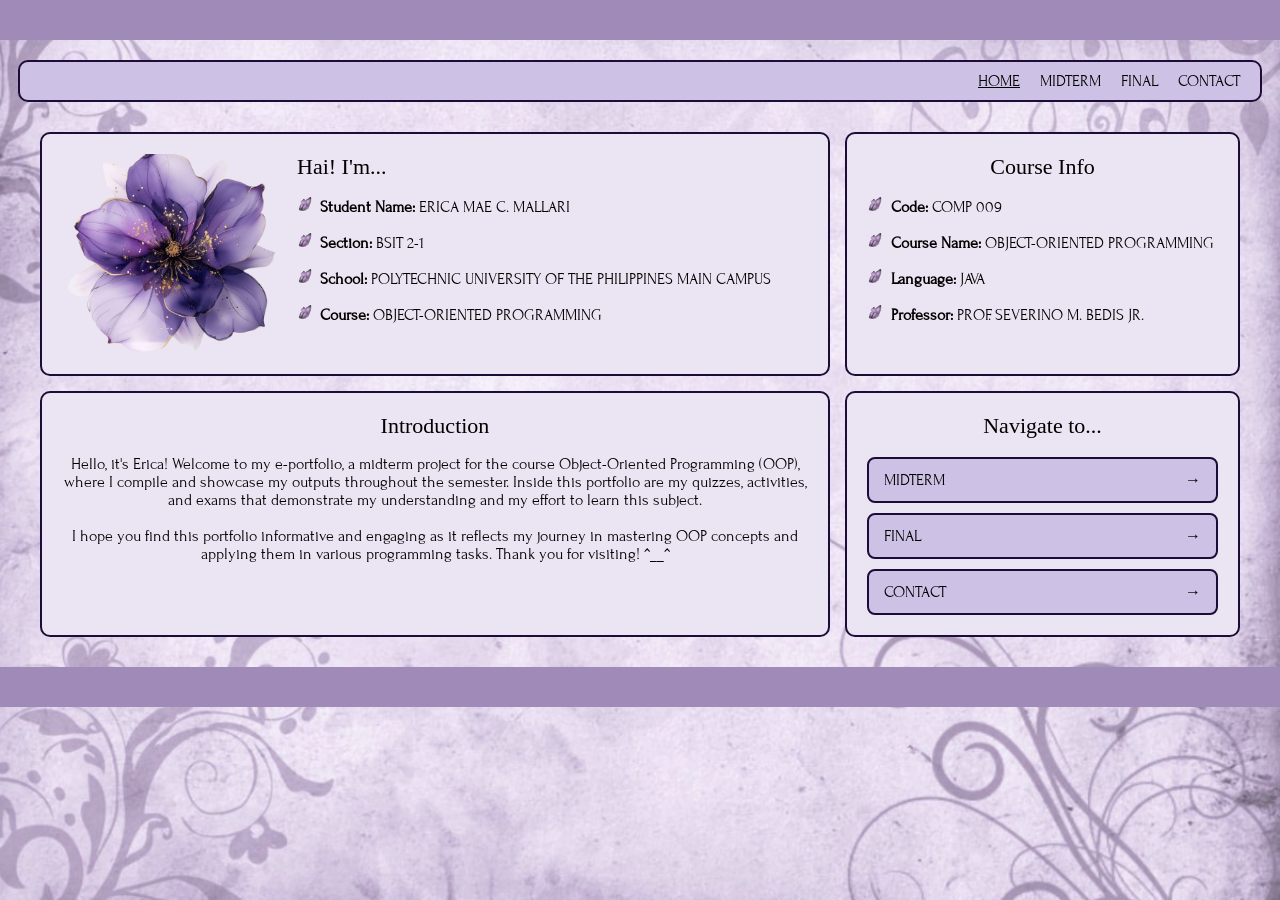
<file: index.html>
<!DOCTYPE html>
<html lang="en">
<head>
    <meta charset="UTF-8">
    <meta name="viewport" content="width=device-width, initial-scale=1.0">
	<link href="https://fonts.googleapis.com/css2?family=Forum&family=Homemade+Apple&display=swap" rel="stylesheet">
    <title>Mallari OOP Midterms Home Page</title>
    <link rel="stylesheet" href="style.css">
</head>

<body class="index">
    <div id="page">
        <div class="top-bar"></div>
        <!-- NAVBAR -->
        <nav class="navbar">
            <ul>
                <li><a href="index.html" class="active">HOME</a></li>
                <li><a href="midterm.html">MIDTERM</a></li>
                <li><a href="final.html">FINAL</a></li>
                <li><a href="contact.html">CONTACT</a></li>
            </ul>
        </nav>

        <!-- MAIN CONTAINER -->
        <div class="container">

            <!-- ABOUT ME -->
            <div class="card about">
                <div class="about-content">
                    <img src="about_pic.png" alt="profile">
                    <div class="about-text">
                        <h2>Hai! I'm...</h2>
                        <p><strong>Student Name:</strong> ERICA MAE C. MALLARI</p>
                        <p><strong>Section:</strong> BSIT 2-1</p>
                        <p><strong>School:</strong> POLYTECHNIC UNIVERSITY OF THE PHILIPPINES MAIN CAMPUS</p>
                        <p><strong>Course:</strong> OBJECT-ORIENTED PROGRAMMING</p>
                    </div>
                </div>
            </div>

            <!-- COURSE INFO -->
            <div class="card course">
                <h2>Course Info</h2>
                <p><strong>Code:</strong> COMP 009</p>
                <p><strong>Course Name:</strong> OBJECT-ORIENTED PROGRAMMING</p>
                <p><strong>Language:</strong> JAVA</p>
                <p><strong>Professor:</strong> PROF. SEVERINO M. BEDIS JR.</p>
            </div>

            <!-- INTRODUCTION -->
            <div class="card intro">
                <h2>Introduction</h2>
                <p>
                    Hello, it's Erica! Welcome to my e-portfolio, a midterm project for the course Object-Oriented Programming (OOP), where I compile and showcase my outputs throughout the semester. Inside this portfolio are my quizzes, activities, and exams that demonstrate my understanding and my effort to learn this subject.
                    <br><br>
                    I hope you find this portfolio informative and engaging as it reflects my journey in mastering OOP concepts and applying them in various programming tasks. Thank you for visiting! ^__^
                </p>
            </div>

            <!-- NAVIGATE -->
            <div class="card navigate">
                <h2>Navigate to...</h2>
                <div class="nav-buttons">
                    <a href="midterm.html" class="btn">
                        <span>MIDTERM</span>
                        <span class="arrow">→</span>
                    </a>
                    <a href="final.html" class="btn">
                        <span>FINAL</span>
                        <span class="arrow">→</span>
                    </a>
                    <a href="contact.html" class="btn">
                        <span>CONTACT</span>
                        <span class="arrow">→</span>
                    </a>
                </div>
            </div>

        </div>
        <div class="bottom-bar"></div>
    </div>

    <!-- JS FOR PAGE LOADING -->
    <script>
    document.addEventListener("DOMContentLoaded", function () {

        const page = document.getElementById("page");
        if (!page) return;

        // FADE IN
        page.classList.add("loaded");

        // HANDLE LINKS
        const links = document.querySelectorAll("a");

        links.forEach(link => {
            if (link.hostname === window.location.hostname) {
                link.addEventListener("click", function (e) {

                    const href = this.getAttribute("href");

                    if (!href || href.startsWith("#")) return;

                    e.preventDefault();

                    // FADE OUT
                    page.classList.remove("loaded");

                    setTimeout(() => {
                        window.location.href = href;
                    }, 400);
                });
            }
        });

    });
    </script>

</body>

</html>
</file>
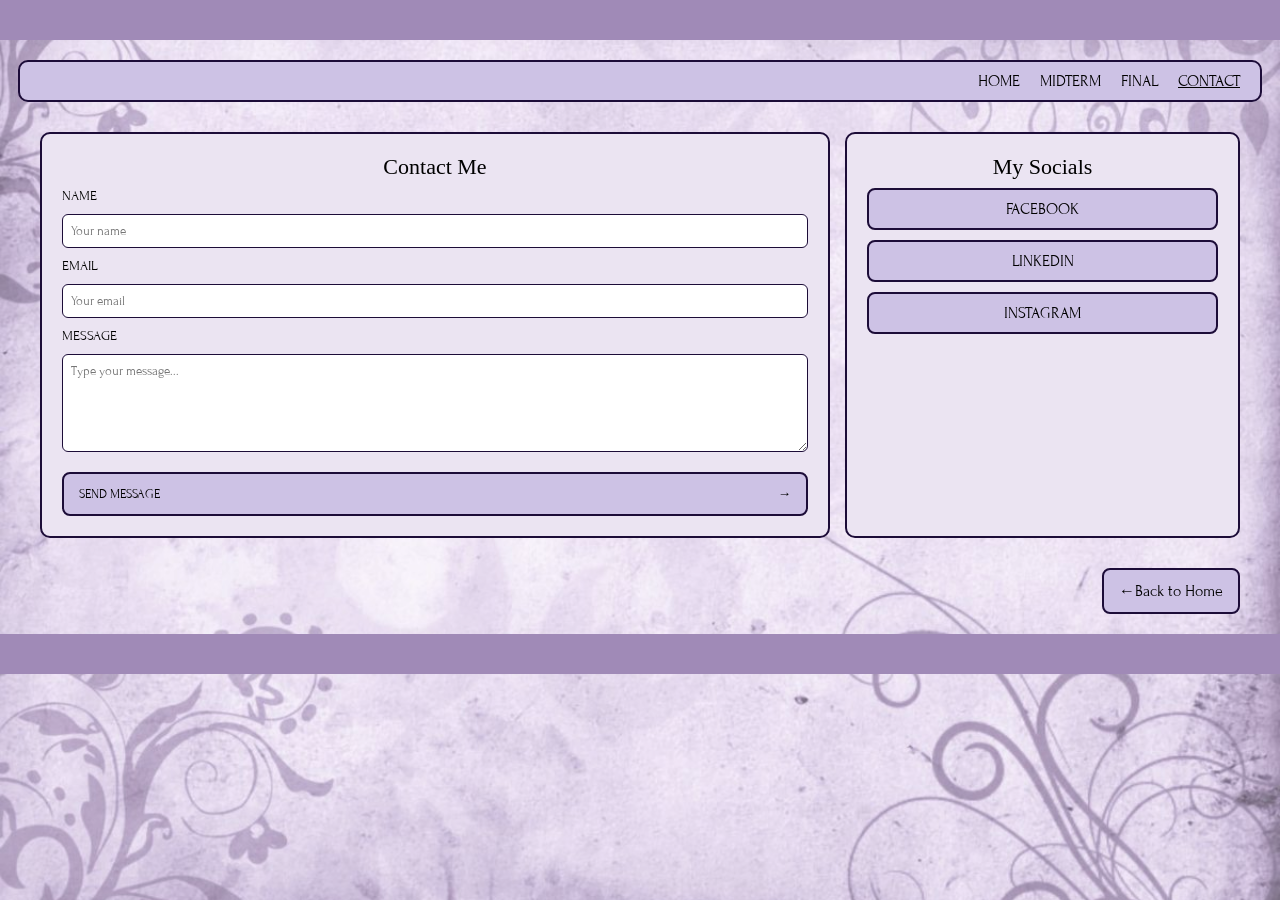
<file: contact.html>
<!DOCTYPE html>
<html lang="en">
<head>
    <meta charset="UTF-8">
    <meta name="viewport" content="width=device-width, initial-scale=1.0">
	<link href="https://fonts.googleapis.com/css2?family=Forum&family=Homemade+Apple&display=swap" rel="stylesheet">
    <title>Contact Page</title>
    <link rel="stylesheet" href="style.css">
</head>

<body class="contact">
    <div id="page">
        <div class="top-bar"></div>
        <!-- NAVBAR -->
        <nav class="navbar">
            <ul>
                <li><a href="index.html">HOME</a></li>
                <li><a href="midterm.html">MIDTERM</a></li>
                <li><a href="final.html">FINAL</a></li>
                <li><a href="contact.html" class="active">CONTACT</a></li>
            </ul>
        </nav>

        <!-- MAIN CONTAINER -->
        <div class="container">
            <!-- FORM -->
            <div class="card contact-form">
                <h2>Contact Me</h2>

                <form action="mailto:erica.mallari06@gmail.com" method="POST" enctype="text/plain">
                    <label>NAME</label>
                    <input type="text" name="name" placeholder="Your name" required>

                    <label>EMAIL</label>
                    <input type="email" name="email" placeholder="Your email" required>

                    <label>MESSAGE</label>
                    <textarea name="message" rows="5" placeholder="Type your message..." required></textarea>

                    <button type="submit" class="btn">
                        <span>SEND MESSAGE</span>
                        <span class="arrow">→</span>
                    </button>
                </form>
            </div>

            <!-- SOCIALS -->
            <div class="card socials">
                <h2>My Socials</h2>

                <div class="social-links">
                    <a href="https://www.facebook.com/erichu.6/" class="social-btn">FACEBOOK</a>
                    <a href="https://www.linkedin.com/in/erica-mae-mallari" class="social-btn">LINKEDIN</a>
                    <a href="https://www.instagram.com/eri.chees3/" class="social-btn">INSTAGRAM</a>
                </div>
            </div>

        </div>

        <div class="back-home">
            <a href="index.html" class="btn">
                <span>←</span>
                <span>Back to Home</span>
            </a>
        </div>

        <div class="bottom-bar"></div>
    </div>

    <!-- JS FOR PAGE LOADING -->
    <script>
    document.addEventListener("DOMContentLoaded", function () {

        const page = document.getElementById("page");
        if (!page) return;

        // FADE IN
        page.classList.add("loaded");

        // HANDLE LINKS
        const links = document.querySelectorAll("a");

        links.forEach(link => {
            if (link.hostname === window.location.hostname) {
                link.addEventListener("click", function (e) {

                    const href = this.getAttribute("href");

                    if (!href || href.startsWith("#")) return;

                    e.preventDefault();

                    // FADE OUT
                    page.classList.remove("loaded");

                    setTimeout(() => {
                        window.location.href = href;
                    }, 400);
                });
            }
        });

    });
    </script>

</body>

</html>
</file>
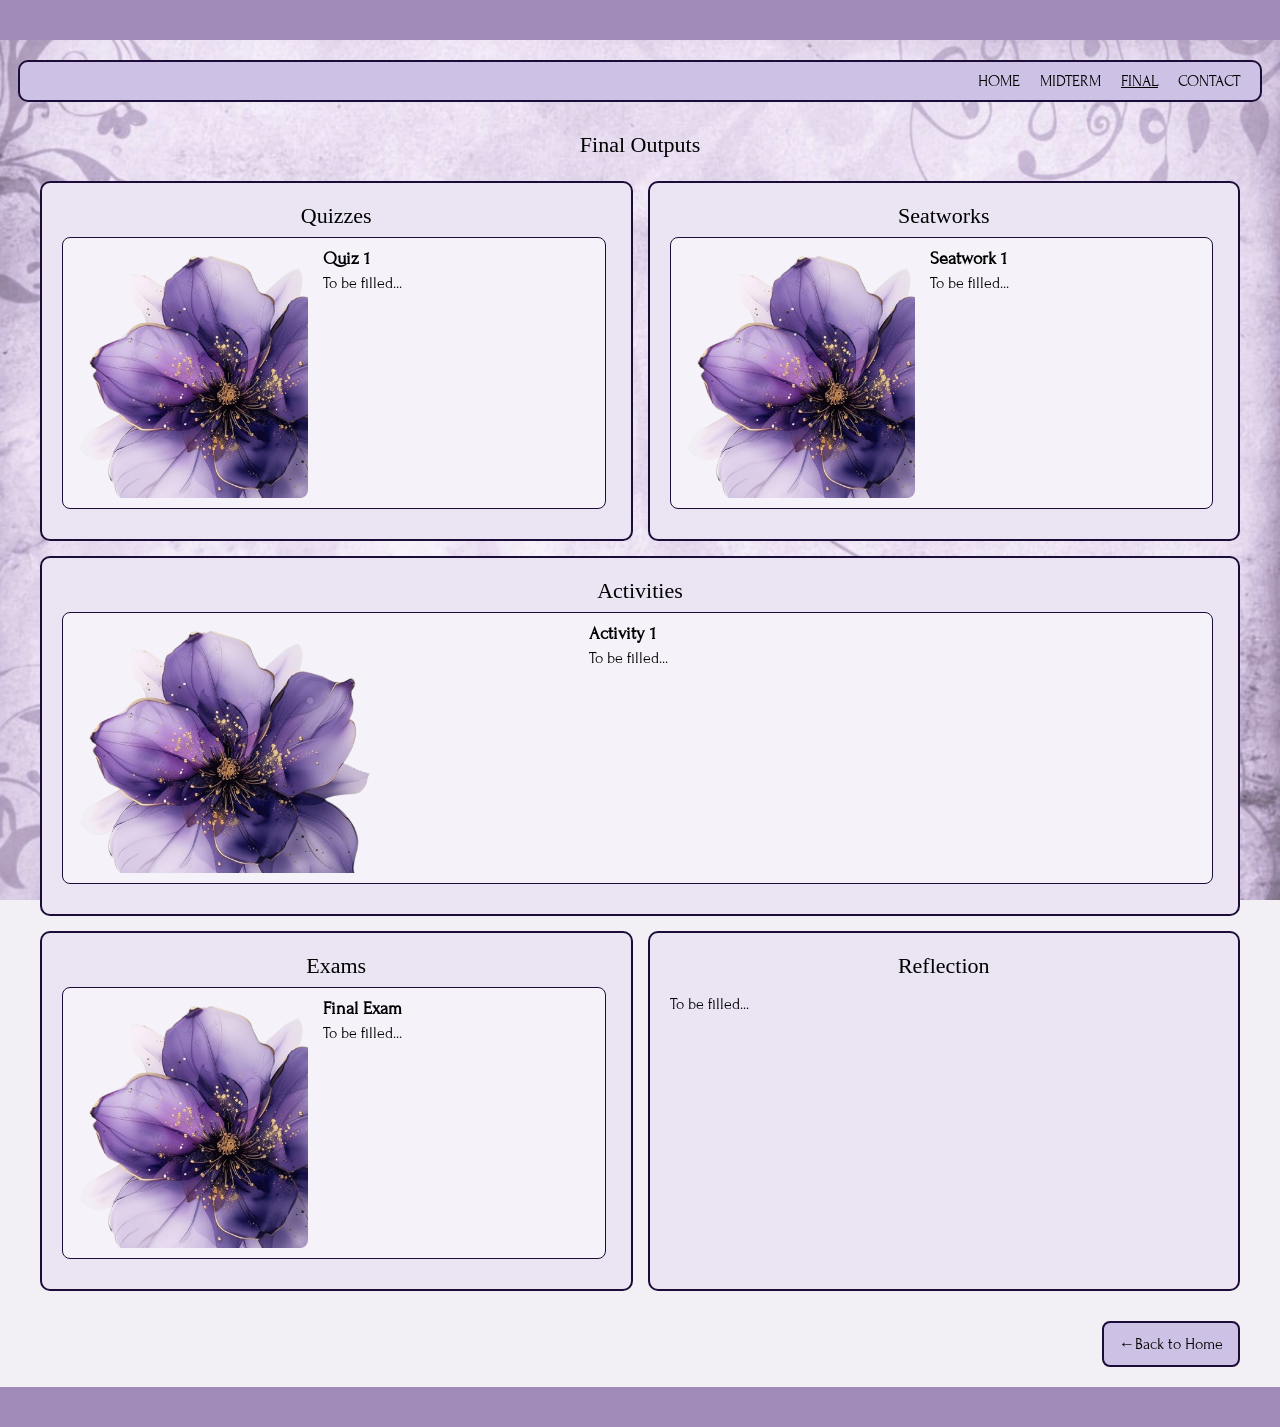
<file: final.html>
<!DOCTYPE html>
<html lang="en">
<head>
    <meta charset="UTF-8">
    <meta name="viewport" content="width=device-width, initial-scale=1.0">
	<link href="https://fonts.googleapis.com/css2?family=Forum&family=Homemade+Apple&display=swap" rel="stylesheet">
    <title>Final Page</title>
    <link rel="stylesheet" href="style.css">
</head>

<body class="final">
    <div id="page">
        <div class="top-bar"></div>
        <!-- NAVBAR -->
        <nav class="navbar">
            <ul>
                <li><a href="index.html">HOME</a></li>
                <li><a href="midterm.html">MIDTERM</a></li>
                <li><a href="final.html" class="active">FINAL</a></li>
                <li><a href="contact.html">CONTACT</a></li>
            </ul>
        </nav>

        <!-- MAIN CONTAINER -->
        <div class="container">

            <h2 class="page-title">Final Outputs</h2>

            <!-- QUIZZES -->
            <div class="card quiz">
                <h2>Quizzes</h2>

                <div class="card-content scroll">

                    <div class="doc-item">
                        <iframe src="about_pic.png"></iframe>

                        <div class="doc-text">
                            <h3>Quiz 1</h3>
                            <p>
                                To be filled...
                            </p>
                        </div>
                    </div>

                </div>
            </div>

            <!-- SEATWORK -->
            <div class="card seatwork">
                <h2>Seatworks</h2>

                <div class="card-content scroll">

                    <div class="doc-item">
                        <iframe src="about_pic.png"></iframe>

                        <div class="doc-text">
                            <h3>Seatwork 1</h3>
                            <p>To be filled...</p>
                        </div>
                    </div>

                </div>
            </div>

            <!-- ACTIVITIES -->
            <div class="card activity">
                <h2>Activities</h2>

                <div class="card-content scroll">

                    <div class="doc-item">
                        <iframe src="about_pic.png"></iframe>

                        <div class="doc-text">
                            <h3>Activity 1</h3>
                            <p>
                               To be filled...
                            </p>
                        </div>
                    </div>
                
                </div>
            </div>

            <!-- EXAMS -->
            <div class="card exam">
                <h2>Exams</h2>

                <div class="card-content scroll">

                    <div class="doc-item">
                        <iframe src="about_pic.png"></iframe>

                        <div class="doc-text">
                            <h3>Final Exam</h3>
                            <p>
                                To be filled...
                            </p>
                        </div>
                    </div>

                </div>
            </div>

            <!-- REFLECTION -->
            <div class="card reflection">
                <h2>Reflection</h2>
                <p>
                    To be filled...
                </p>
            </div>

        </div>

        <div class="back-home">
            <a href="index.html" class="btn">
                <span>←</span>
                <span>Back to Home</span>
            </a>
        </div>

        <div class="bottom-bar"></div>
    </div>

    <!-- JS FOR PAGE LOADING -->
    <script>
        document.addEventListener("DOMContentLoaded", function () {

        const page = document.getElementById("page");
        if (!page) return;

        // FADE IN
        page.classList.add("loaded");

        // HANDLE LINKS
        const links = document.querySelectorAll("a");

        links.forEach(link => {
            if (link.hostname === window.location.hostname) {
                link.addEventListener("click", function (e) {

                    const href = this.getAttribute("href");

                    if (!href || href.startsWith("#")) return;

                    e.preventDefault();

                    // FADE OUT
                    page.classList.remove("loaded");

                    setTimeout(() => {
                        window.location.href = href;
                    }, 400);
                });
            }
        });

    });
    </script>

</body>

</html>
</file>
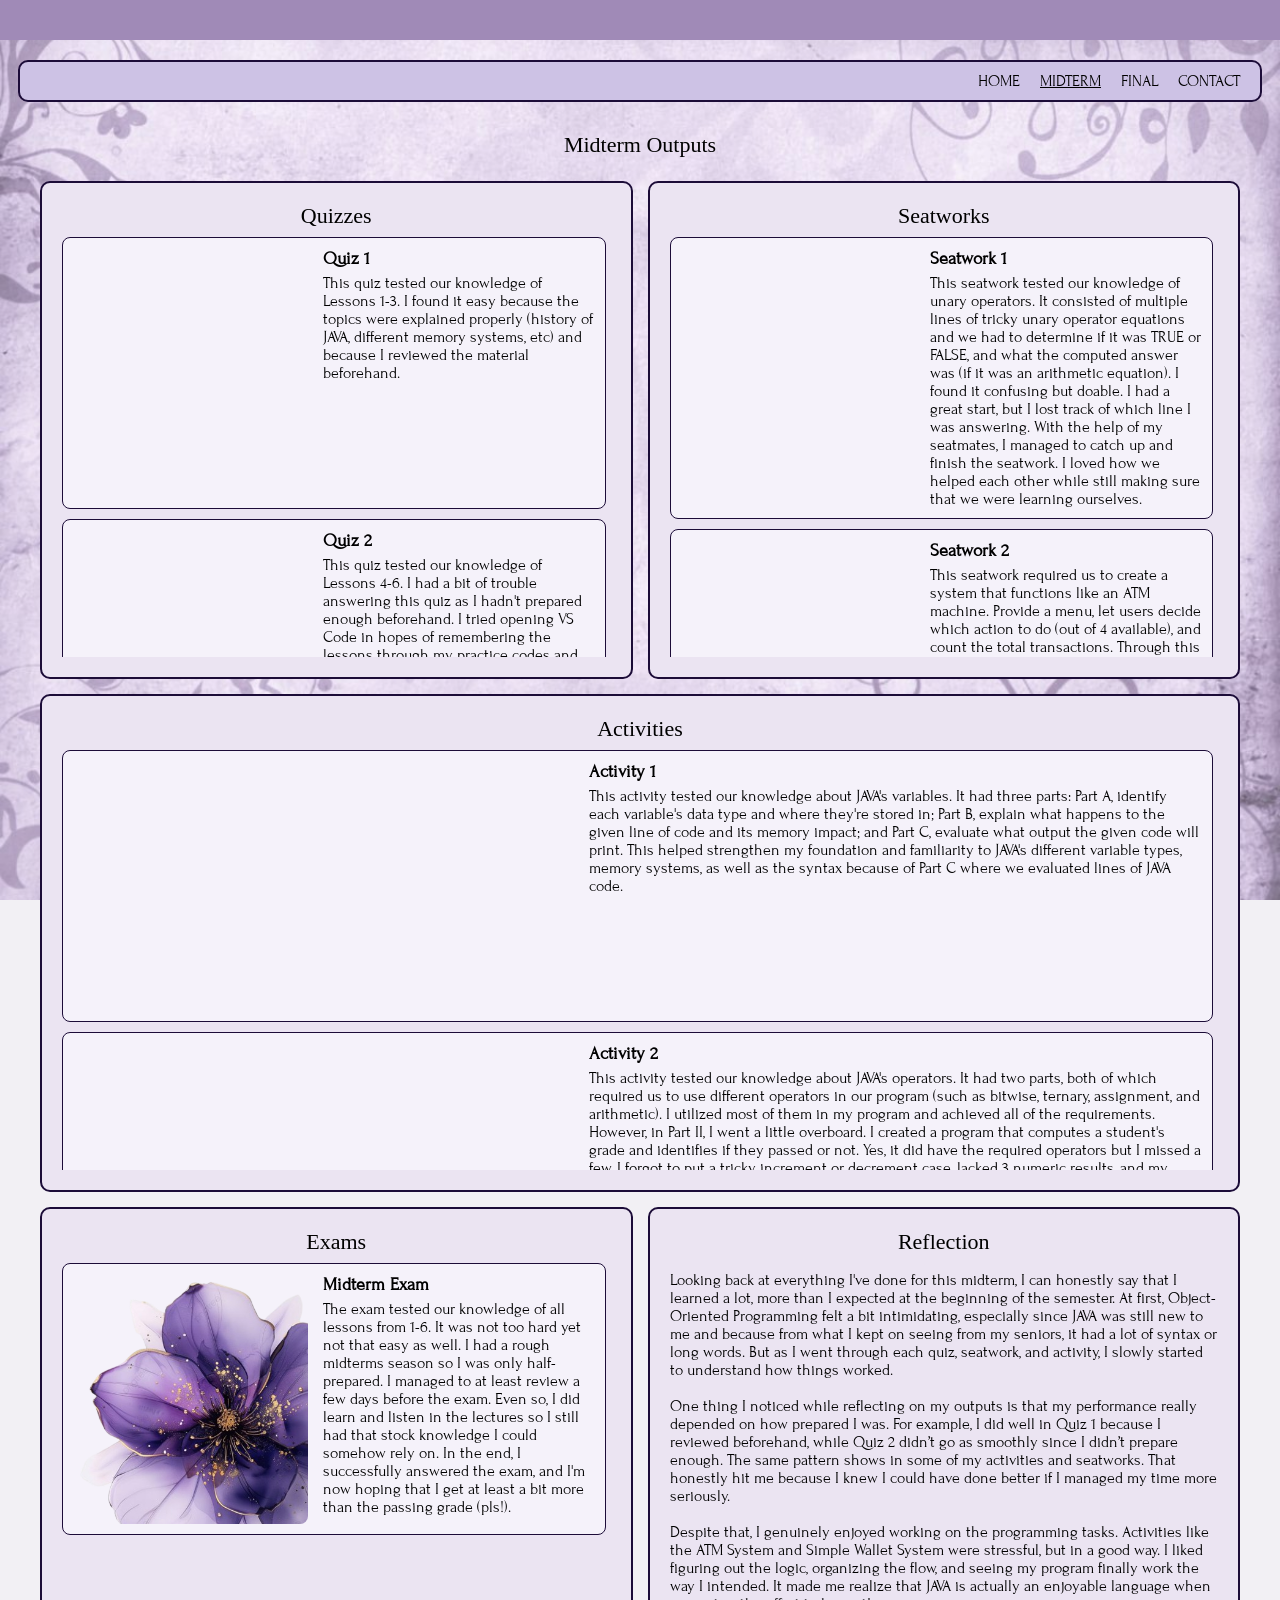
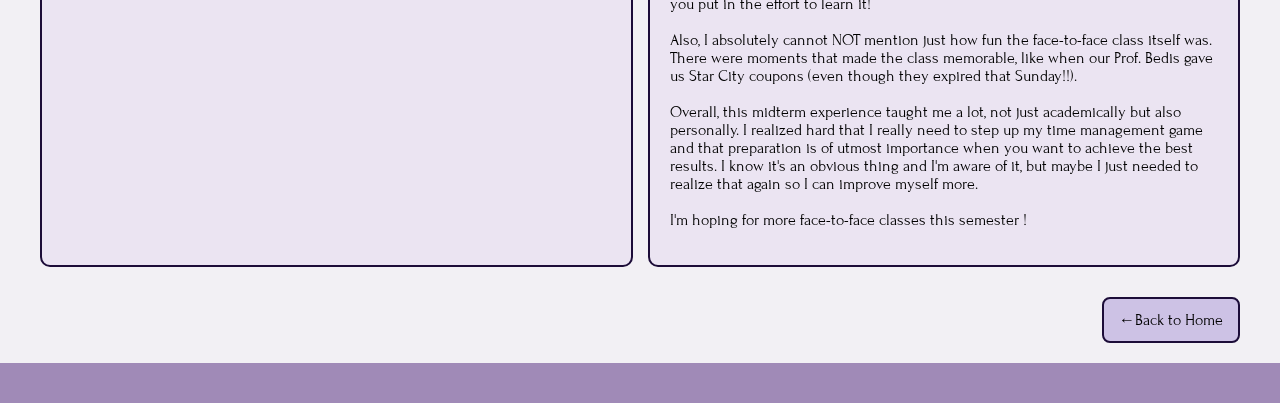
<file: midterm.html>
<!DOCTYPE html>
<html lang="en">
<head>
    <meta charset="UTF-8">
    <meta name="viewport" content="width=device-width, initial-scale=1.0">
	<link href="https://fonts.googleapis.com/css2?family=Forum&family=Homemade+Apple&display=swap" rel="stylesheet">
    <title>Midterm Page</title>
    <link rel="stylesheet" href="style.css">
</head>

<body class="midterm">
    <div id="page">
        <div class="top-bar"></div>
        <!-- NAVBAR -->
        <nav class="navbar">
            <ul>
                <li><a href="index.html">HOME</a></li>
                <li><a href="midterm.html" class="active">MIDTERM</a></li>
                <li><a href="final.html">FINAL</a></li>
                <li><a href="contact.html">CONTACT</a></li>
            </ul>
        </nav>

        <!-- MAIN CONTAINER -->
        <div class="container">

            <h2 class="page-title">Midterm Outputs</h2>

            <!-- QUIZZES -->
            <div class="card quiz">
                <h2>Quizzes</h2>

                <div class="card-content scroll">

                    <div class="doc-item">
                        <iframe src="BSIT2-1_Mallari_EricaMae_Quiz1.pdf"></iframe>

                        <div class="doc-text">
                            <h3>Quiz 1</h3>
                            <p>
                                This quiz tested our knowledge of Lessons 1-3. I found it easy because the topics were explained properly (history of JAVA, different memory systems, etc) and because I reviewed the material beforehand.
                            </p>
                        </div>
                    </div>

                    <div class="doc-item">
                        <iframe src="BSIT2-1_Mallari_EricaMae_Quiz2.pdf"></iframe>

                        <div class="doc-text">
                            <h3>Quiz 2</h3>
                            <p>
                                This quiz tested our knowledge of Lessons 4-6. I had a bit of trouble answering this quiz as I hadn't prepared enough beforehand. I tried opening VS Code in hopes of remembering the lessons through my practice codes and plugging in the given codes, but it didn't help a bit. In the end, I did okay, mediocre. It was to be expected if you answer a quiz unprepared. I will definitely give myself time to review the materials thoroughly in my next exams.
                            </p>
                        </div>
                    </div>

                </div>
            </div>

            <!-- SEATWORK -->
            <div class="card seatwork">
                <h2>Seatworks</h2>

                <div class="card-content scroll">

                    <div class="doc-item">
                        <iframe src="BSIT2-1_Mallari_EricaMae_Seatwork1.pdf"></iframe>

                        <div class="doc-text">
                            <h3>Seatwork 1</h3>
                            <p>
                                This seatwork tested our knowledge of unary operators. It consisted of multiple lines of tricky unary operator equations and we had to determine if it was TRUE or FALSE, and what the computed answer was (if it was an arithmetic equation). I found it confusing but doable. I had a great start, but I lost track of which line I was answering. With the help of my seatmates, I managed to catch up and finish the seatwork. I loved how we helped each other while still making sure that we were learning ourselves.
                            </p>
                        </div>
                    </div>

                    <div class="doc-item">
                        <iframe src="BSIT2-1_Mallari_EricaMae_BasicATMSystem.pdf"></iframe>

                        <div class="doc-text">
                            <h3>Seatwork 2</h3>
                            <p>
                                This seatwork required us to create a system that functions like an ATM machine. Provide a menu, let users decide which action to do (out of 4 available), and count the total transactions. Through this seatwork, I was able to utilize the different functions and operators of JAVA; scanner import, while loops, and switch case in building my program. I especially practiced my while loop logic through this activity as I was still a noob at the time. In the end, my program turned out exactly how I wanted it to be and it hit all of the requirements of the seatwork.
                            </p>
                        </div>
                    </div>

                    <div class="doc-item">
                        <iframe src="BSIT2-1_Mallari_EricaMae_StudentAgeAnalyzer.pdf"></iframe>

                        <div class="doc-text">
                            <h3>Seatwork 3</h3>
                            <p>
                                This seatwork required us to utilize the 'method' feature of JAVA to create a system that can analyze students' age. Let the user input their name and age, and pass that information to another method to analyze which category they belong to. This was a relatively easy activity for me as the requirements were simple. I just made two methods: one was the main and the other was to evaluate and categorize the students' age. However, I failed to realize that I passed the wrong output. Instead of passing a scanned version of the handwritten code, I passed a pdf version of my screenshots of the output and code. Hence, my submission was deemed invalid. Until now, I am still waiting for my professor's verdict (my score t_t). 
                            </p>
                        </div>
                    </div>

                </div>
            </div>

            <!-- ACTIVITIES -->
            <div class="card activity">
                <h2>Activities</h2>

                <div class="card-content scroll">

                    <div class="doc-item">
                        <iframe src="BSIT2-1_Mallari_EricaMae_Variables.pdf"></iframe>

                        <div class="doc-text">
                            <h3>Activity 1</h3>
                            <p>
                                This activity tested our knowledge about JAVA's variables. It had three parts: Part A, identify each variable's data type and where they're stored in; Part B, explain what happens to the given line of code and its memory impact; and Part C, evaluate what output the given code will print. This helped strengthen my foundation and familiarity to JAVA's different variable types, memory systems, as well as the syntax because of Part C where we evaluated lines of JAVA code.
                            </p>
                        </div>
                    </div>

                    <div class="doc-item">
                        <iframe src="BSIT2-1_Mallari_EricaMae_Operators.pdf"></iframe>

                        <div class="doc-text">
                            <h3>Activity 2</h3>
                            <p> 
                                This activity tested our knowledge about JAVA's operators. It had two parts, both of which required us to use different operators in our program (such as bitwise, ternary, assignment, and arithmetic). I utilized most of them in my program and achieved all of the requirements. However, in Part II, I went a little overboard. I created a program that computes a student's grade and identifies if they passed or not. Yes, it did have the required operators but I missed a few. I forgot to put a tricky increment or decrement case, lacked 3 numeric results, and my implementation went beyond the required tasks. I only realized it after our scores were returned. Back then, I wanted to implement the program in a way that is somewhat realistic, but in doing so, I overlooked a few details. Looking back, I think my idea for the program could have been executed in a better way. Realistic, while still maintaining the required items.
                            </p>
                        </div>
                    </div>

                    <div class="doc-item">
                        <iframe src="BSIT2-1_Mallari_EricaMae_SimpleWallet.pdf"></iframe>

                        <div class="doc-text">
                            <h3>Activity 3</h3>
                            <p>
                                This activity is the complicated version of the Basic ATM System seatwork. Continuously ask for user input using a while loop, proceed with what the user wants using a switch case, call the respective function to perform the task, and count only the successful transactions. I had quite the fun yet stressful time building this program. I liked organizing each option and coding their functions, but it was stressful making sure that you've thought of every scenario and every possible errors. Previosly, I practiced my while loop skills on the Basic ATM System seatwork and while doing this activity, I found that I've improved! In the end, I achieved every required items in my program.
                            </p>
                        </div>
                    </div>

                    <div class="doc-item">
                        <iframe src="BSIT2-1_Mallari_EricaMae_GradeEvaluation.pdf"></iframe>

                        <div class="doc-text">
                            <h3>Activity 4</h3>
                            <p>
                                This activity required us to evaluate a student's grade. It's similar to what I built in Activity #2 - Part II, only this time the input is hardcoded. So I only needed to build the grade evaluator and output the answer. I used arithmetic operators to calculate the average and a multi-line if-else statement to determine the grade remarks. Finally, I passed my program with complete requirements.
                            </p>
                        </div>
                    </div>

                    <div class="doc-item">
                        <iframe src="BSIT2-1_Mallari_EricaMae_ExpenseTracker.pdf"></iframe>

                        <div class="doc-text">
                            <h3>Activity 5</h3>
                            <p>
                                This activity required us to utilize method calls for each function. Accept user input (name, expenses, budget), call different methods to calculate and check the status of total expenses, and print the summary with a personalized message. Much like the Simple Wallet System activity, I also had fun in building this program. It's a good thing that the instructions were easy to follow so you know exactly what you have to do. Sadly, I didn't pass my output on time. I made sure to finish my program before reviewing for midterms together with the Student Age Analyzer seatwork. I managed to pass the latter (although with the wrong output), but I overlooked this activity. I thought I passed this one as well, but I didn't. I only realized after the scores were returned to us and I had no output. It really made me think about how I manage my time and tasks.
                            </p>
                        </div>
                    </div>

                </div>
            </div>

            <!-- EXAMS -->
            <div class="card exam">
                <h2>Exams</h2>

                <div class="card-content scroll">

                    <div class="doc-item">
                        <iframe src="about_pic.png"></iframe>

                        <div class="doc-text">
                            <h3>Midterm Exam</h3>
                            <p>
                                The exam tested our knowledge of all lessons from 1-6. It was not too hard yet not that easy as well. I had a rough midterms season so I was only half-prepared. I managed to at least review a few days before the exam. Even so, I did learn and listen in the lectures so I still had that stock knowledge I could somehow rely on. In the end, I successfully answered the exam, and I'm now hoping that I get at least a bit more than the passing grade (pls!).
                            </p>
                        </div>
                    </div>

                </div>
            </div>

            <!-- REFLECTION -->
            <div class="card reflection">
                <h2>Reflection</h2>
                <p>
                Looking back at everything I've done for this midterm, I can honestly say that I learned a lot, more than I expected at the beginning of the semester. At first, Object-Oriented Programming felt a bit intimidating, especially since JAVA was still new to me and because from what I kept on seeing from my seniors, it had a lot of syntax or long words. But as I went through each quiz, seatwork, and activity, I slowly started to understand how things worked.
                <br><br>
                One thing I noticed while reflecting on my outputs is that my performance really depended on how prepared I was. For example, I did well in Quiz 1 because I reviewed beforehand, while Quiz 2 didn’t go as smoothly since I didn’t prepare enough. The same pattern shows in some of my activities and seatworks. That honestly hit me because I knew I could have done better if I managed my time more seriously.
                <br><br>
                Despite that, I genuinely enjoyed working on the programming tasks. Activities like the ATM System and Simple Wallet System were stressful, but in a good way. I liked figuring out the logic, organizing the flow, and seeing my program finally work the way I intended. It made me realize that JAVA is actually an enjoyable language when you put in the effort to learn it!
                <br><br>
                Also, I absolutely cannot NOT mention just how fun the face-to-face class itself was. There were moments that made the class memorable, like when our Prof. Bedis gave us Star City coupons (even though they expired that Sunday!!).
                <br><br>
                Overall, this midterm experience taught me a lot, not just academically but also personally. I realized hard that I really need to step up my time management game and that preparation is of utmost importance when you want to achieve the best results. I know it's an obvious thing and I'm aware of it, but maybe I just needed to realize that again so I can improve myself more.
                <br><br>
                I'm hoping for more face-to-face classes this semester !
                </p>
            </div>

        </div>

        <div class="back-home">
            <a href="index.html" class="btn">
                <span>←</span>
                <span>Back to Home</span>
            </a>
        </div>

        <div class="bottom-bar"></div>
    </div>

    <!-- JS FOR PAGE LOADING -->
    <script>
        document.addEventListener("DOMContentLoaded", function () {

        const page = document.getElementById("page");
        if (!page) return;

        // FADE IN
        page.classList.add("loaded");

        // HANDLE LINKS
        const links = document.querySelectorAll("a");

        links.forEach(link => {
            if (link.hostname === window.location.hostname) {
                link.addEventListener("click", function (e) {

                    const href = this.getAttribute("href");

                    if (!href || href.startsWith("#")) return;

                    e.preventDefault();

                    // FADE OUT
                    page.classList.remove("loaded");

                    setTimeout(() => {
                        window.location.href = href;
                    }, 400);
                });
            }
        });

    });
    </script>

</body>

</html>
</file>
<file: style.css>
/* PAGE TRANSITION */
#page {
    opacity: 1;
    transition: opacity 0.7s ease-in-out;
}

#page.loaded {
    opacity: 1;
}

#page.fade-out {
    opacity: 0;
}

/*--- GLOBAL VARIABLES ---*/
body {
    margin: 0;
    font-family: 'Forum', serif;
    background: #F2F0F4;
    position: relative;
}

/* BACKGROUND IMAGE LAYER */
body::before {
    content: "";
    position: fixed;
    top: 0;
    left: 0;
    width: 100%;
    height: 100%;

    background-image: url("bg.jpg");
    background-size: cover;
    background-repeat: repeat;

    opacity: 0.7;
    z-index: -1;
}

/* TITLES (script style) */
h2 {
    font-family: 'Homemade Apple', cursive;
    font-weight: normal;
    font-size: 22px;
    text-align: center;
    margin: 0 0 8px 0;
}

/* TOP/BOTTOM BARS */
.top-bar, .bottom-bar {
    width: 100%;
    height: 40px;
    background: #A08AB7;
}

/* NAVBAR */
.navbar {
    background: #CDC2E5;
    padding: 20px;
    border: 2px solid #1C0C38;
    border-radius: 10px;

    width: 100%;      /* fill wrapper */
    max-width: 1200px;
    margin: 20px auto;
    padding: 10px 20px;
}

.navbar ul {
    list-style: none;
    display: flex;
    justify-content: flex-end;
    gap: 20px;
    margin: 0px;
    padding: 0;
}

/* NAVBAR TEXT */
.navbar a {
    text-decoration: none;
    color: black;
    font-family: 'Forum', serif;
    font-weight: normal;
}

.navbar a.active {
    text-decoration: underline;
}

/* BACK TO HOME */
.back-home {
    max-width: 1200px;
    margin: 0 auto 20px auto;
    padding: 0 20px;

    display: flex;
    justify-content: flex-end; /* or center if you want */
}

/*--- HOME ---*/

/* LAYOUT */
.index .container {
    display: grid;
    grid-template-columns: 2fr 1fr;
    grid-template-areas:
        "about course"
        "intro navigate";
    gap: 15px;

    max-width: 1200px;
    margin: 20px auto;
    padding: 10px 20px;
}

.about { grid-area: about; }
.course { grid-area: course; }
.intro { grid-area: intro; }
.navigate { grid-area: navigate; }

/* CARDS */
.card {
    background: #EBE4F2;
    border: 2px solid #1C0C38;
    border-radius: 10px;
    padding: 20px; /* slightly better spacing */
}

/* ABOUT SECTION */
.about-content {
    display: flex;
    gap: 15px;
}

.about-content img {
    width: 220px;
    height: 200px;
    object-fit: cover;
    display: block;

    flex-shrink: 0;
    align-self: flex-start;
}

@media (max-width: 768px) {
    .about-content {
        flex-direction: column;
        align-items: center;
        text-align: center;
    }

    .about-text h2 {
        text-align: center;
    }
}

.about-text h2 {
    margin-top: 0;
    text-align: left;
}

.about-text p::before {
    content: "";
    display: inline-block;
    width: 16px;
    height: 16px;
    background: url("butterfly_icon.png") no-repeat center;
    background-size: contain;
    margin-right: 7px;
}

/* COURSE INFO SECTION */
.course {
    text-align: left;
}

.course p::before {
    content: "";
    display: inline-block;
    width: 16px;
    height: 16px;
    background: url("butterfly_icon.png") no-repeat center;
    background-size: contain;
    margin-right: 8px;
}

/* INTRO SECTION */
.intro {
    font-size: 16px;
    align-items: center;
}

.intro p {
    text-align: center;
}

/* NAVIGATE SECTION */
.navigate {
    display: flex;
    justify-content: space-between;
    flex-direction: column;  /* 👈 KEY FIX */
    gap: 10px;
    align-items: center;
}

/* NAVIGATE BUTTONS */
.nav-buttons {
    display: flex;
    flex-direction: column;
    gap: 10px;
    width: 100%;
}

.btn {
    text-decoration: none;
    color: black;

    padding: 12px 15px;
    border-radius: 8px;
    background: #CDC2E5;
    border: 2px solid #1C0C38;

    display: flex;
    justify-content: space-between;
    align-items: center;
}

.btn:hover {
    background: #A08AB7;
}

/*--- MIDTERM PAGE ---*/

/*--- LAYOUT GRID ---*/
.midterm .container {
    display: grid;
    grid-template-columns: 1fr 1fr;
    grid-template-areas:
        "title title"
        "quiz seatwork"
        "activity activity"
        "exam reflection";
    gap: 15px;

    max-width: 1200px;
    margin: 20px auto;
    padding: 10px 20px;
}

.midterm .container h2 {
    text-align: center;
}

/*--- FINAL PAGE ---*/

/*--- LAYOUT GRID ---*/
.final .container {
    display: grid;
    grid-template-columns: 1fr 1fr;
    grid-template-areas:
        "title title"
        "quiz seatwork"
        "activity activity"
        "exam reflection";
    gap: 15px;

    max-width: 1200px;
    margin: 20px auto;
    padding: 10px 20px;
}

.final .container h2 {
    text-align: center;
}

.page-title {
    grid-area: title;
    text-align: center;
}

.quiz { grid-area: quiz; }
.seatwork { grid-area: seatwork; }
.activity { grid-area: activity; }
.exam { grid-area: exam; }

.full {
    width: 100%;
}

/* SCROLL INSIDE EACH CARD */
.card-content {
    overflow-y: auto;
    padding-right: 5px;
}

.card-content.scroll {
    max-height: 420px;
}

.card-content::-webkit-scrollbar {
    width: 6px;
}

.card-content::-webkit-scrollbar-thumb {
    background: #1C0C38;
    border-radius: 10px;
}

/* Formatting PDFs */
iframe {
    border: none;
    border-radius: 8px;
}

.doc-item {
    display: flex;              /* 👈 side-by-side layout */
    gap: 15px;
    align-items: flex-start;

    background: #F5F2FA;
    border: 1px solid #1C0C38;
    border-radius: 8px;
    padding: 10px;
    margin-bottom: 10px;
}

.doc-item iframe {
    width: 45%;
    height: 250px;
    position: sticky;
    top: 20px;
}

.doc-text {
    width: 55%;
    display: flex;
    flex-direction: column;;
}

.doc-text h3 {
    margin: 0 0 5px 0;
    font-size: 18px;
}

.doc-text p {
    margin: 0;
    font-size: 16px;
}

/*--- CONTACT PAGE ---*/

/*--- LAYOUT GRID ---*/
.contact .container {
    display: grid;
    grid-template-columns: 2fr 1fr;
    gap: 15px;

    max-width: 1200px;
    margin: 20px auto;
    padding: 10px 20px;
}

/* FORM */
.contact-form form {
    display: flex;
    flex-direction: column;
    gap: 10px;
}

.contact-form label {
    font-size: 14px;
}

.contact-form input,
.contact-form textarea {
    padding: 8px;
    border-radius: 6px;
    border: 1px solid #1C0C38;
    font-family: 'Forum', serif;
}

.contact-form .btn {
    margin-top: 10px;
    font-family: 'Forum', serif;
    cursor: pointer;
}

button.btn {
    cursor: pointer;
}

/* SOCIALS */
.social-links {
    display: flex;
    flex-direction: column;
    gap: 10px;
}

.social-btn {
    text-decoration: none;
    color: black;

    padding: 10px;
    border-radius: 8px;
    background: #CDC2E5;
    border: 2px solid #1C0C38;
    text-align: center;
}

.social-btn:hover {
    background: #A08AB7;
}
</file>
